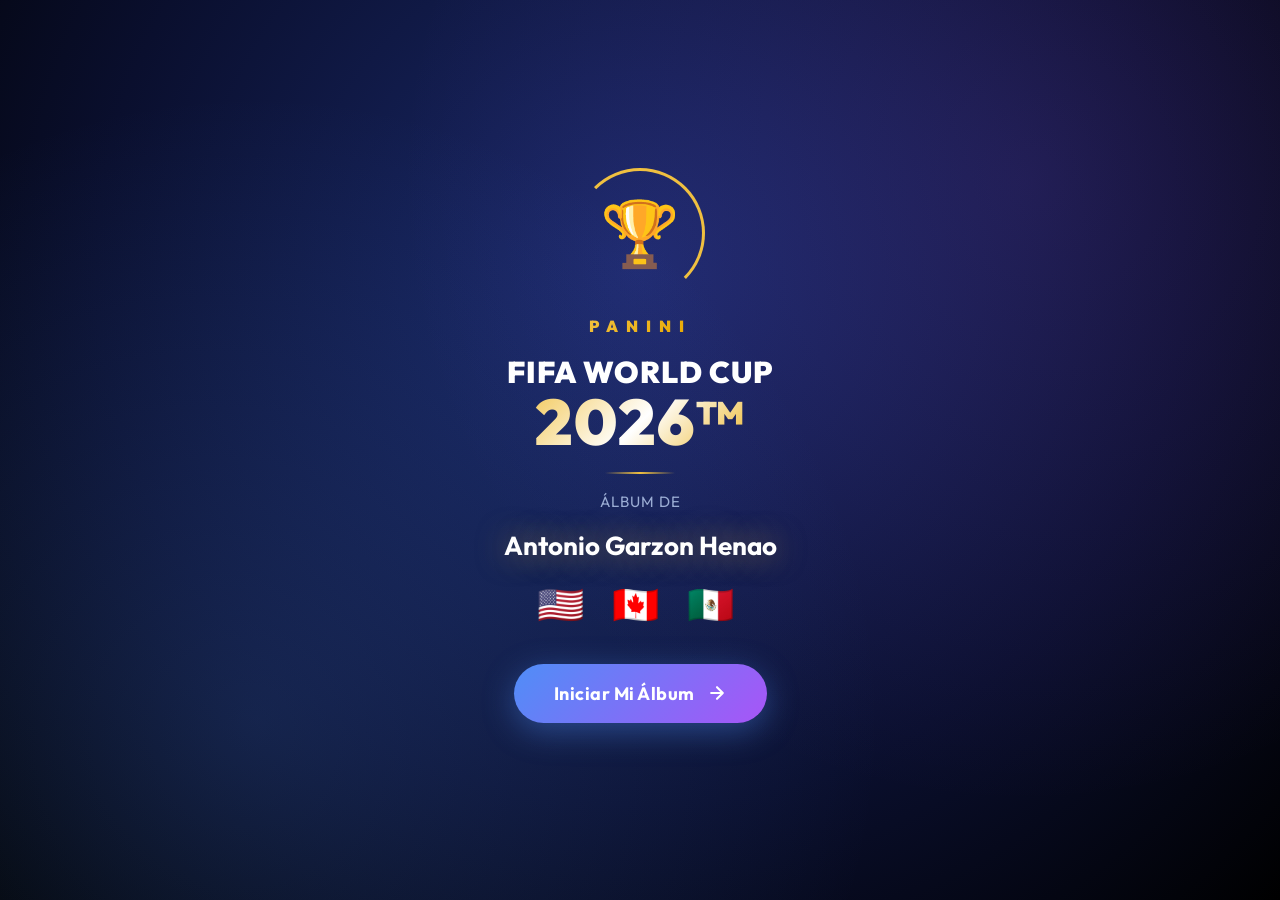
<file: index.html>
<!DOCTYPE html>
<html lang="es">
<head>
  <meta charset="UTF-8" />
  <meta name="viewport" content="width=device-width, initial-scale=1.0, viewport-fit=cover" />
  <meta name="apple-mobile-web-app-capable" content="yes" />
  <meta name="apple-mobile-web-app-status-bar-style" content="black-translucent" />
  <meta name="apple-mobile-web-app-title" content="Álbum 2026" />
  <meta name="theme-color" content="#080c22" />
  <link rel="manifest" href="manifest.json" />
  <link rel="apple-touch-icon" href="icon-512.png" />
  <title>Álbum Panini FIFA 2026 – Antonio Garzon Henao</title>
  <link rel="preconnect" href="https://fonts.googleapis.com" />
  <link rel="preconnect" href="https://fonts.gstatic.com" crossorigin />
  <link href="https://fonts.googleapis.com/css2?family=Outfit:wght@300;400;600;700;900&display=swap" rel="stylesheet" />
  <link rel="stylesheet" href="style.css" />
  <script>
    if ('serviceWorker' in navigator) {
      window.addEventListener('load', () => {
        navigator.serviceWorker.register('./sw.js').catch(() => {});
      });
    }
  </script>
</head>
<body>

<!-- ===================== SPLASH SCREEN ===================== -->
<div id="splash" class="splash">
  <div class="splash-bg"></div>
  <div class="splash-content">
    <div class="trophy-ring">
      <div class="trophy-icon">🏆</div>
      <div class="ring-orbit"></div>
    </div>
    <div class="splash-logo">PANINI</div>
    <div class="splash-title">FIFA WORLD CUP<br /><span class="splash-year">2026™</span></div>
    <div class="splash-divider"></div>
    <div class="splash-owner">Álbum de</div>
    <div class="splash-name">Antonio Garzon Henao</div>
    <div class="splash-countries">🇺🇸 🇨🇦 🇲🇽</div>
    <button class="splash-btn" id="enterBtn">
      <span>Iniciar Mi Álbum</span>
      <svg width="20" height="20" viewBox="0 0 24 24" fill="none"><path d="M5 12h14M12 5l7 7-7 7" stroke="currentColor" stroke-width="2.5" stroke-linecap="round" stroke-linejoin="round"/></svg>
    </button>
  </div>
</div>

<!-- ===================== MAIN APP ===================== -->
<div id="app" class="app hidden">

  <!-- TOP BAR -->
  <header class="topbar">
    <div class="topbar-left">
      <button class="back-btn hidden" id="backBtn" aria-label="Volver">
        <svg width="22" height="22" viewBox="0 0 24 24" fill="none"><path d="M19 12H5M12 19l-7-7 7-7" stroke="currentColor" stroke-width="2.5" stroke-linecap="round" stroke-linejoin="round"/></svg>
      </button>
      <span class="topbar-title" id="topbarTitle">🏆 Mi Álbum</span>
    </div>
    <div class="topbar-right">
      <button class="icon-btn" id="resetBtn" title="Reiniciar" aria-label="Reiniciar álbum">
        <svg width="20" height="20" viewBox="0 0 24 24" fill="none"><path d="M3 12a9 9 0 1 0 9-9 9.75 9.75 0 0 0-6.74 2.74L3 8" stroke="currentColor" stroke-width="2" stroke-linecap="round" stroke-linejoin="round"/><polyline points="3 3 3 8 8 8" stroke="currentColor" stroke-width="2" stroke-linecap="round" stroke-linejoin="round"/></svg>
      </button>
    </div>
  </header>

  <!-- PROGRESS BAR -->
  <div class="progress-section" id="progressSection">
    <div class="progress-stats">
      <span id="statOwned">0 tengo</span>
      <span id="statMissing" class="highlight">980 me faltan</span>
      <span id="statTotal">de 980</span>
    </div>
    <div class="progress-bar-wrap">
      <div class="progress-bar-fill" id="progressFill" style="width:0%"></div>
    </div>
    <div class="progress-pct" id="progressPct">0%</div>
  </div>

  <!-- VIEWS CONTAINER -->
  <main class="views">

    <!-- HOME VIEW -->
    <div id="viewHome" class="view active">

      <!-- SPECIAL SECTIONS -->
      <section class="section-block">
        <h2 class="section-heading">📋 Secciones Especiales</h2>
        <div class="special-grid" id="specialGrid"></div>
      </section>

      <!-- GROUPS -->
      <section class="section-block">
        <h2 class="section-heading">⚽ Grupos y Selecciones</h2>
        <div class="groups-list" id="groupsList"></div>
      </section>

    </div><!-- end viewHome -->

    <!-- TEAM VIEW -->
    <div id="viewTeam" class="view">
      <div class="team-header" id="teamHeader"></div>
      <div class="stickers-grid" id="stickersGrid"></div>
    </div>

    <!-- SPECIAL SECTION VIEW -->
    <div id="viewSpecial" class="view">
      <div class="team-header" id="specialHeader"></div>
      <div class="stickers-grid" id="specialStickersGrid"></div>
    </div>

  </main>

  <!-- BOTTOM NAV -->
  <nav class="bottom-nav">
    <button class="nav-btn active" id="navHome" aria-label="Inicio">
      <svg width="24" height="24" viewBox="0 0 24 24" fill="none"><path d="M3 9l9-7 9 7v11a2 2 0 0 1-2 2H5a2 2 0 0 1-2-2z" stroke="currentColor" stroke-width="2"/><polyline points="9 22 9 12 15 12 15 22" stroke="currentColor" stroke-width="2"/></svg>
      <span>Inicio</span>
    </button>
    <button class="nav-btn" id="navMissing" aria-label="Me faltan">
      <svg width="24" height="24" viewBox="0 0 24 24" fill="none"><circle cx="12" cy="12" r="10" stroke="currentColor" stroke-width="2"/><line x1="12" y1="8" x2="12" y2="12" stroke="currentColor" stroke-width="2" stroke-linecap="round"/><line x1="12" y1="16" x2="12.01" y2="16" stroke="currentColor" stroke-width="3" stroke-linecap="round"/></svg>
      <span>Me Faltan</span>
    </button>
    <button class="nav-btn" id="navDuplicated" aria-label="Repetidas">
      <svg width="24" height="24" viewBox="0 0 24 24" fill="none"><rect x="9" y="9" width="13" height="13" rx="2" stroke="currentColor" stroke-width="2"/><path d="M5 15H4a2 2 0 0 1-2-2V4a2 2 0 0 1 2-2h9a2 2 0 0 1 2 2v1" stroke="currentColor" stroke-width="2"/></svg>
      <span>Repetidas</span>
    </button>
    <button class="nav-btn" id="navStats" aria-label="Estadísticas">
      <svg width="24" height="24" viewBox="0 0 24 24" fill="none"><line x1="18" y1="20" x2="18" y2="10" stroke="currentColor" stroke-width="2" stroke-linecap="round"/><line x1="12" y1="20" x2="12" y2="4" stroke="currentColor" stroke-width="2" stroke-linecap="round"/><line x1="6" y1="20" x2="6" y2="14" stroke="currentColor" stroke-width="2" stroke-linecap="round"/></svg>
      <span>Stats</span>
    </button>
  </nav>

  <!-- MISSING VIEW (overlay) -->
  <div id="viewMissing" class="overlay-view hidden">
    <div class="overlay-header">
      <span>🔍 Me Faltan</span>
      <button class="close-overlay" id="closeMissing">✕</button>
    </div>
    <div class="missing-list" id="missingList"></div>
  </div>

  <!-- DUPLICATED VIEW (overlay) -->
  <div id="viewDuplicated" class="overlay-view hidden">
    <div class="overlay-header">
      <span>📦 Repetidas</span>
      <button class="close-overlay" id="closeDuplicated">✕</button>
    </div>
    <div class="duplicated-list" id="duplicatedList"></div>
  </div>

  <!-- STATS VIEW (overlay) -->
  <div id="viewStats" class="overlay-view hidden">
    <div class="overlay-header">
      <span>📊 Estadísticas</span>
      <button class="close-overlay" id="closeStats">✕</button>
    </div>
    <div class="stats-content" id="statsContent"></div>
  </div>

</div><!-- end app -->

<!-- TOAST -->
<div id="toast" class="toast"></div>

<!-- CONFIRM MODAL -->
<div id="confirmModal" class="modal-overlay hidden">
  <div class="modal-card">
    <div class="modal-icon">⚠️</div>
    <h3>¿Reiniciar álbum?</h3>
    <p>Se borrarán todos los datos guardados.</p>
    <div class="modal-btns">
      <button id="confirmCancel" class="btn-secondary">Cancelar</button>
      <button id="confirmOk" class="btn-danger">Reiniciar</button>
    </div>
  </div>
</div>

<script src="app.js"></script>
</body>
</html>
</file>
<file: style.css>
/* ============================================================
   PANINI FIFA 2026 – Album Tracker
   iPhone 11 optimized – TAMAÑOS GRANDES Y LEGIBLES
   ============================================================ */

:root {
  --bg: #080c22;
  --bg2: #0d1233;
  --card: #111835;
  --card2: #171f42;
  --border: rgba(255,255,255,0.09);
  --gold: #f0c040;
  --gold2: #e8a800;
  --green: #22c55e;
  --red: #ef4444;
  --blue: #3b82f6;
  --purple: #a855f7;
  --accent: #4f8ef7;
  --text: #f0f4ff;
  --text2: #9badd4;
  --text3: #6a7ca0;
  --radius: 18px;
  --radius-sm: 14px;
  --safe-top: env(safe-area-inset-top, 44px);
  --safe-bot: env(safe-area-inset-bottom, 34px);
  font-size: 18px;
}

*, *::before, *::after { box-sizing: border-box; margin: 0; padding: 0; }

html, body {
  height: 100%;
  overflow: hidden;
  background: var(--bg);
  color: var(--text);
  font-family: 'Outfit', system-ui, sans-serif;
  -webkit-font-smoothing: antialiased;
  -webkit-tap-highlight-color: transparent;
  user-select: none;
}

/* ============ SPLASH ============ */
.splash {
  position: fixed; inset: 0; z-index: 1000;
  display: flex; align-items: center; justify-content: center;
  background: radial-gradient(ellipse at 50% 30%, #1a2a6c 0%, #0a0f2e 60%, #000 100%);
  transition: opacity 0.6s ease, transform 0.6s ease;
}
.splash.fade-out { opacity: 0; transform: scale(1.05); pointer-events: none; }

.splash-bg {
  position: absolute; inset: 0;
  background-image:
    radial-gradient(circle at 20% 80%, rgba(79,142,247,0.18) 0%, transparent 50%),
    radial-gradient(circle at 80% 20%, rgba(168,85,247,0.13) 0%, transparent 50%);
}

.splash-content {
  position: relative; z-index: 1;
  display: flex; flex-direction: column;
  align-items: center; gap: 18px;
  padding: 40px 36px;
  text-align: center;
}

.trophy-ring {
  position: relative;
  width: 110px; height: 110px;
  display: flex; align-items: center; justify-content: center;
  margin-bottom: 10px;
}
.trophy-icon { font-size: 64px; animation: float 3s ease-in-out infinite; }
.ring-orbit {
  position: absolute; inset: -10px;
  border-radius: 50%;
  border: 3px solid transparent;
  border-top-color: var(--gold);
  border-right-color: var(--gold);
  animation: spin 2s linear infinite;
}
@keyframes float { 0%,100%{transform:translateY(0)} 50%{transform:translateY(-8px)} }
@keyframes spin { to { transform: rotate(360deg); } }

.splash-logo {
  font-size: 16px; font-weight: 900; letter-spacing: 8px;
  text-transform: uppercase;
  background: linear-gradient(135deg, var(--gold), var(--gold2));
  -webkit-background-clip: text; -webkit-text-fill-color: transparent;
}
.splash-title {
  font-size: 30px; font-weight: 900; line-height: 1.2;
  color: white; letter-spacing: 1px;
}
.splash-year {
  font-size: 64px; font-weight: 900;
  background: linear-gradient(135deg, var(--gold), #fff, var(--gold2));
  -webkit-background-clip: text; -webkit-text-fill-color: transparent;
  display: block; line-height: 1;
}
.splash-divider {
  width: 70px; height: 2px;
  background: linear-gradient(90deg, transparent, var(--gold), transparent);
}
.splash-owner { font-size: 15px; color: var(--text2); letter-spacing: 1px; text-transform: uppercase; }
.splash-name {
  font-size: 26px; font-weight: 700; color: white;
  text-shadow: 0 0 30px rgba(240,192,64,0.5);
}
.splash-countries { font-size: 38px; letter-spacing: 10px; }

.splash-btn {
  display: flex; align-items: center; gap: 12px;
  margin-top: 18px;
  padding: 18px 40px;
  background: linear-gradient(135deg, #4f8ef7, #a855f7);
  border: none; border-radius: 50px;
  color: white; font-family: inherit; font-size: 18px; font-weight: 700;
  cursor: pointer; letter-spacing: 0.5px;
  box-shadow: 0 8px 32px rgba(79,142,247,0.4);
  transition: transform 0.15s, box-shadow 0.15s;
}
.splash-btn:active { transform: scale(0.96); box-shadow: 0 4px 16px rgba(79,142,247,0.3); }

/* ============ APP SHELL ============ */
.app {
  position: fixed; inset: 0;
  display: flex; flex-direction: column;
  background: var(--bg);
  overflow: hidden;
}
.app.hidden { display: none; }

/* ============ TOP BAR ============ */
.topbar {
  display: flex; align-items: center; justify-content: space-between;
  padding: calc(var(--safe-top) + 6px) 18px 14px;
  background: linear-gradient(180deg, var(--bg2) 0%, rgba(13,18,51,0.95) 100%);
  backdrop-filter: blur(12px);
  border-bottom: 1px solid var(--border);
  flex-shrink: 0; z-index: 10;
}
.topbar-left { display: flex; align-items: center; gap: 12px; }
.topbar-title { font-size: 20px; font-weight: 800; color: var(--text); }

.back-btn, .icon-btn {
  background: var(--card2);
  border: 1px solid var(--border);
  border-radius: 12px;
  color: var(--text2);
  width: 44px; height: 44px;
  display: flex; align-items: center; justify-content: center;
  cursor: pointer; transition: all 0.15s;
}
.back-btn:active, .icon-btn:active { opacity: 0.6; transform: scale(0.93); }
.back-btn.hidden { display: none; }

/* ============ PROGRESS ============ */
.progress-section {
  padding: 12px 18px 10px;
  background: var(--bg2);
  flex-shrink: 0;
}
.progress-stats {
  display: flex; justify-content: space-between;
  font-size: 14px; font-weight: 600;
  margin-bottom: 8px;
  color: var(--text2);
}
.progress-stats .highlight { color: var(--gold); font-weight: 800; }
.progress-bar-wrap {
  height: 8px; background: var(--card2); border-radius: 99px; overflow: hidden;
}
.progress-bar-fill {
  height: 100%;
  background: linear-gradient(90deg, var(--accent), var(--gold));
  border-radius: 99px;
  transition: width 0.5s cubic-bezier(0.4,0,0.2,1);
}
.progress-pct {
  text-align: right; font-size: 13px; font-weight: 800;
  color: var(--gold); margin-top: 4px;
}

/* ============ VIEWS ============ */
.views {
  flex: 1; overflow: hidden; position: relative;
}
.view {
  position: absolute; inset: 0;
  overflow-y: auto; -webkit-overflow-scrolling: touch;
  padding: 14px 14px 14px;
  display: none;
}
.view.active { display: block; }
.view::-webkit-scrollbar { display: none; }

/* ============ SECTION BLOCK ============ */
.section-block { margin-bottom: 24px; }
.section-heading {
  font-size: 13px; font-weight: 800;
  color: var(--text2); letter-spacing: 1px;
  text-transform: uppercase; margin-bottom: 12px;
  padding-left: 2px;
}

/* ============ SPECIAL SECTIONS GRID ============ */
.special-grid {
  display: grid;
  grid-template-columns: repeat(2, 1fr);
  gap: 10px;
}
.special-card {
  background: linear-gradient(135deg, var(--card), var(--card2));
  border: 1px solid var(--border);
  border-radius: var(--radius-sm);
  padding: 16px 14px;
  cursor: pointer;
  transition: transform 0.15s, box-shadow 0.15s;
  position: relative; overflow: hidden;
}
.special-card::before {
  content: '';
  position: absolute; top: 0; left: 0; right: 0; height: 3px;
  background: var(--accent-color, var(--accent));
}
.special-card:active { transform: scale(0.97); }
.special-card-icon { font-size: 32px; margin-bottom: 8px; }
.special-card-name { font-size: 14px; font-weight: 800; color: var(--text); line-height: 1.3; }
.special-card-progress {
  font-size: 13px; color: var(--text2); margin-top: 6px; font-weight: 500;
}
.special-card-progress span { color: var(--green); font-weight: 800; }

/* ============ GROUPS ============ */
.groups-list { display: flex; flex-direction: column; gap: 10px; }
.group-section { }
.group-label {
  font-size: 13px; font-weight: 900; letter-spacing: 2px;
  color: var(--gold); text-transform: uppercase;
  padding: 8px 4px 6px;
}
.group-teams { display: grid; grid-template-columns: 1fr 1fr; gap: 8px; }

.team-card {
  background: var(--card);
  border: 1px solid var(--border);
  border-radius: var(--radius-sm);
  padding: 13px 12px;
  cursor: pointer;
  display: flex; align-items: center; gap: 10px;
  transition: all 0.15s;
  position: relative; overflow: hidden;
}
.team-card.complete { border-color: rgba(34,197,94,0.45); background: rgba(34,197,94,0.06); }
.team-card:active { transform: scale(0.97); opacity: 0.8; }

.team-flag { font-size: 28px; flex-shrink: 0; }
.team-info { flex: 1; min-width: 0; }
.team-name { font-size: 14px; font-weight: 800; color: var(--text); white-space: nowrap; overflow: hidden; text-overflow: ellipsis; }
.team-sub { font-size: 12px; color: var(--text2); margin-top: 2px; font-weight: 500; }
.team-mini-bar { height: 4px; background: var(--card2); border-radius: 99px; margin-top: 7px; overflow: hidden; }
.team-mini-fill { height: 100%; border-radius: 99px; transition: width 0.4s; }

/* ============ TEAM / STICKER VIEW ============ */
.team-header {
  padding: 18px 16px;
  background: var(--card);
  border-radius: var(--radius);
  margin-bottom: 14px;
  display: flex; align-items: center; gap: 16px;
}
.th-flag { font-size: 56px; }
.th-info { flex: 1; }
.th-name { font-size: 22px; font-weight: 900; color: var(--text); }
.th-group { font-size: 14px; color: var(--text2); margin-top: 4px; font-weight: 500; }
.th-stats { display: flex; gap: 16px; margin-top: 12px; }
.th-stat { text-align: center; }
.th-stat-num { font-size: 22px; font-weight: 900; color: var(--gold); }
.th-stat-lbl { font-size: 11px; color: var(--text3); text-transform: uppercase; font-weight: 600; margin-top: 1px; }

/* GRID: 3 columnas para más espacio por tarjeta */
.stickers-grid {
  display: grid;
  grid-template-columns: repeat(3, 1fr);
  gap: 8px;
  padding-bottom: 20px;
}

.sticker-cell {
  background: var(--card);
  border: 2px solid var(--border);
  border-radius: 14px;
  padding: 12px 6px;
  cursor: pointer;
  display: flex; flex-direction: column;
  align-items: center; gap: 6px;
  transition: all 0.15s;
  position: relative;
  min-height: 100px; justify-content: center;
}
.sticker-cell.have {
  border-color: rgba(34,197,94,0.55);
  background: rgba(34,197,94,0.09);
}
.sticker-cell.duplicate {
  border-color: rgba(240,192,64,0.55);
  background: rgba(240,192,64,0.09);
}
.sticker-cell:active { transform: scale(0.93); }

.sticker-code {
  font-size: 13px; font-weight: 900;
  color: var(--text3);
  letter-spacing: 0.3px;
  background: var(--card2);
  border-radius: 6px;
  padding: 2px 7px;
  line-height: 1.4;
}
.sticker-cell.have .sticker-code {
  color: var(--green);
  background: rgba(34,197,94,0.12);
}
.sticker-cell.duplicate .sticker-code {
  color: var(--gold);
  background: rgba(240,192,64,0.12);
}

/* Fichas FOIL – efecto dorado brillante */
.sticker-cell.foil {
  background: linear-gradient(135deg, rgba(240,192,64,0.07) 0%, var(--card) 60%);
  border-color: rgba(240,192,64,0.25);
}
.sticker-cell.foil .sticker-code {
  background: rgba(240,192,64,0.15);
  color: var(--gold);
}
.sticker-cell.foil.have {
  border-color: rgba(34,197,94,0.55);
  background: rgba(34,197,94,0.09);
}

.sticker-emoji { font-size: 26px; }
.sticker-label {
  font-size: 10px; color: var(--text2);
  text-align: center; line-height: 1.3;
  font-weight: 600;
  max-width: 90px; word-break: break-word;
}
.sticker-cell.have .sticker-label { color: var(--green); }

.sticker-check {
  position: absolute; top: 6px; right: 6px;
  width: 18px; height: 18px;
  background: var(--green); border-radius: 50%;
  display: none; align-items: center; justify-content: center;
  font-size: 10px;
}
.sticker-cell.have .sticker-check { display: flex; }

.dup-badge {
  position: absolute; top: 6px; left: 6px;
  background: var(--gold); color: #000;
  font-size: 10px; font-weight: 900;
  border-radius: 7px; padding: 1px 6px;
  display: none;
}
.sticker-cell.duplicate .dup-badge { display: block; }

/* ============ BOTTOM NAV ============ */
.bottom-nav {
  display: flex;
  background: var(--bg2);
  border-top: 1px solid var(--border);
  padding-bottom: var(--safe-bot);
  flex-shrink: 0;
}
.nav-btn {
  flex: 1; display: flex; flex-direction: column;
  align-items: center; justify-content: center;
  gap: 5px; padding: 12px 4px;
  background: none; border: none;
  color: var(--text3); font-family: inherit;
  font-size: 12px; font-weight: 600;
  cursor: pointer;
  transition: color 0.2s;
}
.nav-btn.active { color: var(--accent); }
.nav-btn svg { transition: transform 0.2s; }
.nav-btn.active svg { transform: scale(1.15); }

/* ============ OVERLAY VIEWS ============ */
.overlay-view {
  position: absolute;
  top: 0; left: 0; right: 0; bottom: 0;
  background: var(--bg);
  z-index: 20;
  display: flex; flex-direction: column;
  animation: slideUp 0.3s cubic-bezier(0.4,0,0.2,1);
}
.overlay-view.hidden { display: none; }
@keyframes slideUp {
  from { transform: translateY(100%); opacity: 0; }
  to { transform: translateY(0); opacity: 1; }
}

.overlay-header {
  display: flex; align-items: center; justify-content: space-between;
  padding: 20px 18px 16px;
  font-size: 20px; font-weight: 800;
  border-bottom: 1px solid var(--border);
  flex-shrink: 0;
}
.close-overlay {
  width: 40px; height: 40px;
  background: var(--card2); border: none; border-radius: 10px;
  color: var(--text2); font-size: 16px; cursor: pointer;
  display: flex; align-items: center; justify-content: center;
}

.missing-list, .duplicated-list {
  flex: 1; overflow-y: auto; -webkit-overflow-scrolling: touch;
  padding: 14px;
}

.missing-group, .dup-group {
  margin-bottom: 16px;
}
.missing-group-title {
  font-size: 14px; font-weight: 800; color: var(--text2);
  padding: 8px 4px; text-transform: uppercase; letter-spacing: 1px;
}
.missing-chips, .dup-chips {
  display: flex; flex-wrap: wrap; gap: 7px;
}
.missing-chip {
  background: var(--card2);
  border: 1px solid var(--border);
  border-radius: 8px; padding: 6px 12px;
  font-size: 13px; font-weight: 600; color: var(--text);
}
.dup-chip {
  background: rgba(240,192,64,0.1);
  border: 1px solid rgba(240,192,64,0.3);
  border-radius: 8px; padding: 6px 12px;
  font-size: 13px; font-weight: 600; color: var(--gold);
}

/* ============ STATS ============ */
.stats-content {
  flex: 1; overflow-y: auto; -webkit-overflow-scrolling: touch;
  padding: 14px;
}
.stat-card {
  background: var(--card);
  border: 1px solid var(--border);
  border-radius: var(--radius);
  padding: 20px 18px; margin-bottom: 12px;
}
.stat-card-title { font-size: 13px; color: var(--text2); margin-bottom: 12px; text-transform: uppercase; letter-spacing: 1px; font-weight: 700; }
.stat-big { font-size: 44px; font-weight: 900; color: var(--gold); line-height: 1; }
.stat-sub { font-size: 14px; color: var(--text3); margin-top: 4px; font-weight: 500; }
.stat-row { display: flex; justify-content: space-between; align-items: center; padding: 12px 0; border-bottom: 1px solid var(--border); }
.stat-row:last-child { border-bottom: none; }
.stat-row-label { font-size: 15px; color: var(--text2); font-weight: 500; }
.stat-row-val { font-size: 16px; font-weight: 800; color: var(--text); }
.stat-grid { display: grid; grid-template-columns: 1fr 1fr; gap: 10px; margin-top: 14px; }
.stat-mini { text-align: center; padding: 14px 8px; background: var(--card2); border-radius: 12px; }
.stat-mini-num { font-size: 28px; font-weight: 900; }
.stat-mini-lbl { font-size: 11px; color: var(--text2); text-transform: uppercase; font-weight: 700; margin-top: 3px; }

/* ============ TOAST ============ */
.toast {
  position: fixed; bottom: 110px; left: 50%;
  transform: translateX(-50%) translateY(20px);
  background: rgba(23,31,66,0.95); border: 1px solid var(--border);
  backdrop-filter: blur(10px);
  color: var(--text); padding: 13px 24px;
  border-radius: 50px; font-size: 15px; font-weight: 700;
  opacity: 0; transition: all 0.3s; z-index: 9999;
  white-space: nowrap; pointer-events: none;
  box-shadow: 0 8px 24px rgba(0,0,0,0.4);
}
.toast.show {
  opacity: 1; transform: translateX(-50%) translateY(0);
}

/* ============ MODAL ============ */
.modal-overlay {
  position: fixed; inset: 0;
  background: rgba(0,0,0,0.75); backdrop-filter: blur(8px);
  z-index: 500; display: flex; align-items: center; justify-content: center;
}
.modal-overlay.hidden { display: none; }
.modal-card {
  background: var(--card); border: 1px solid var(--border);
  border-radius: var(--radius); padding: 32px 28px;
  text-align: center; width: 300px;
  animation: popIn 0.25s cubic-bezier(0.34,1.56,0.64,1);
}
@keyframes popIn {
  from { transform: scale(0.8); opacity: 0; }
  to { transform: scale(1); opacity: 1; }
}
.modal-icon { font-size: 48px; margin-bottom: 12px; }
.modal-card h3 { font-size: 20px; font-weight: 800; margin-bottom: 8px; }
.modal-card p { font-size: 15px; color: var(--text2); margin-bottom: 24px; line-height: 1.4; }
.modal-btns { display: flex; gap: 12px; }
.btn-secondary {
  flex: 1; padding: 14px; border-radius: 12px;
  background: var(--card2); border: 1px solid var(--border);
  color: var(--text); font-family: inherit; font-size: 16px; font-weight: 700;
  cursor: pointer;
}
.btn-danger {
  flex: 1; padding: 14px; border-radius: 12px;
  background: var(--red); border: none;
  color: white; font-family: inherit; font-size: 16px; font-weight: 800;
  cursor: pointer;
}
</file>
